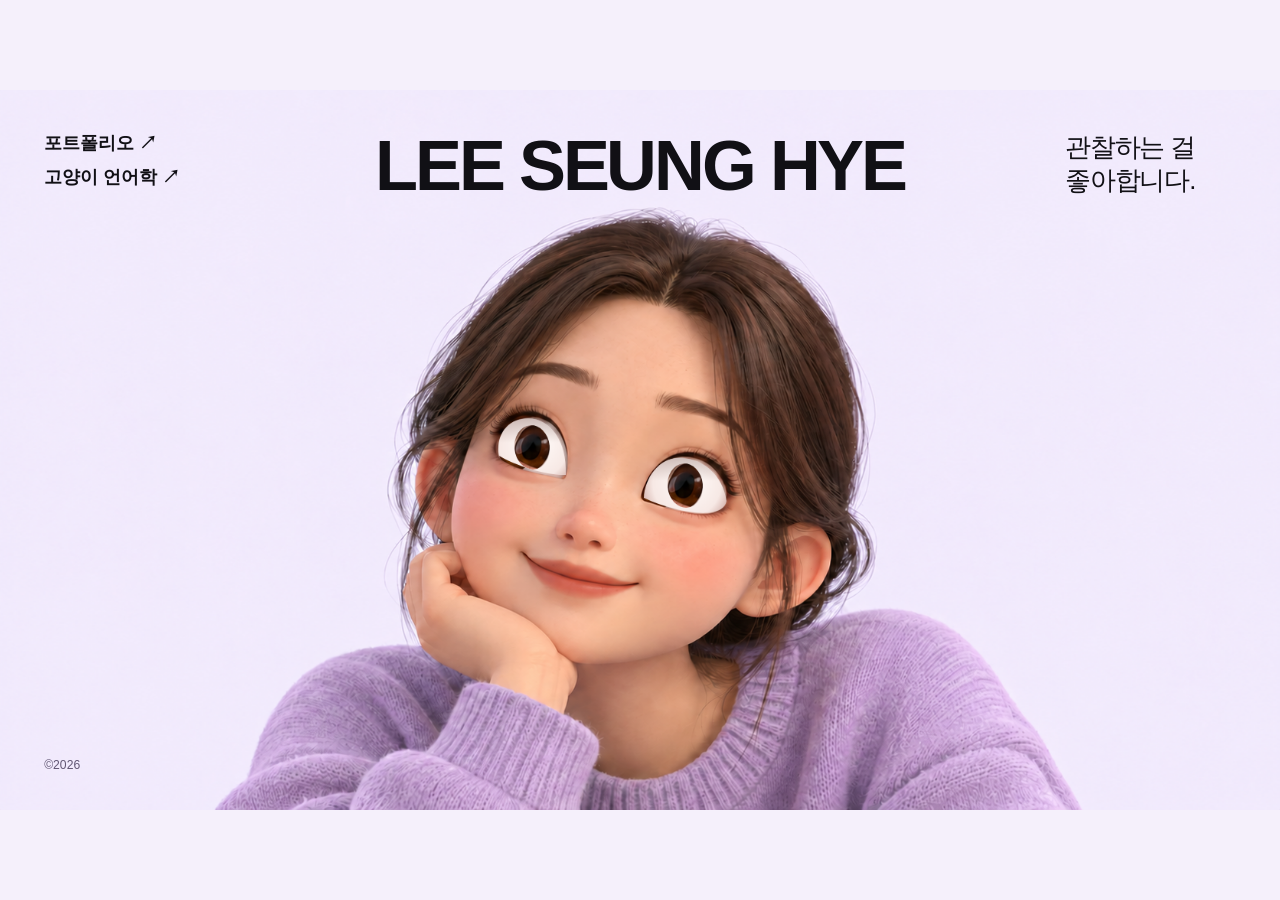
<file: index.html>
<!doctype html>
<html lang="ko">
<head>
<meta charset="utf-8"><meta name="viewport" content="width=device-width,initial-scale=1">
<title>LEE SEUNG HYE</title>
<meta name="description" content="관찰하는 걸 좋아합니다. 프로덕트 디자이너 이승혜의 포트폴리오.">
<link rel="stylesheet" href="intro.css">
</head>
<body>
<main class="cover" aria-labelledby="name">
  <!-- Editable cover copy: change these HTML text nodes. -->
  <h1 id="name" class="intro-name" tabindex="0">LEE SEUNG HYE</h1>
  <p class="intro-copy">관찰하는 걸<br>좋아합니다.</p>
  <canvas id="portrait" role="img" aria-label="마우스를 호기심 있게 바라보는 동그란 얼굴의 여성 캐릭터"></canvas>
  <nav aria-label="사이트 선택"><a href="portfolio.html">포트폴리오 ↗</a><a href="https://confident-stories-616328.framer.app/">고양이 언어학 ↗</a></nav>
  <small class="intro-copyright">©2026</small>
  <noscript><img class="fallback" src="assets/intro-cover.png" alt="여성 캐릭터"></noscript>
</main>
<script src="intro.js"></script>
</body>
</html>
</file>
<file: intro.css>
*{box-sizing:border-box}html,body{margin:0;min-height:100%;background:#f5f0fb;color:#111015;font-family:Arial,'Noto Sans KR',sans-serif}.cover{--fw:min(100vw,177.68svh);--fh:calc(var(--fw)*.5628);--top:calc((100svh - var(--fh))/2);--left:calc((100vw - var(--fw))/2);position:relative;width:100%;height:100svh;overflow:hidden;display:grid;place-items:center}canvas,.fallback{display:block;width:100%;height:100%;object-fit:contain}.intro-name{position:absolute;z-index:1;top:calc(var(--top) + var(--fh)*.057);left:50%;transform:translateX(-50%);margin:0;white-space:nowrap;font-family:'Arial Black',Arial,sans-serif;font-weight:900;font-size:calc(var(--fw)*.055);line-height:1;letter-spacing:-.045em}.intro-copy{position:absolute;z-index:1;top:calc(var(--top) + var(--fh)*.057);left:calc(var(--left) + var(--fw)*.832);margin:0;font-size:calc(var(--fw)*.02);font-weight:500;line-height:1.28;letter-spacing:-.045em}nav{position:absolute;z-index:1;left:calc(var(--left) + var(--fw)*.0345);top:calc(var(--top) + var(--fh)*.059);display:flex;flex-direction:column;gap:calc(var(--fw)*.008)}nav a{color:#111015;text-decoration:none;font-size:calc(var(--fw)*.014);font-weight:600;line-height:1.3}nav a:hover{text-decoration:underline;text-underline-offset:5px}.intro-copyright{position:absolute;left:calc(var(--left) + var(--fw)*.0345);top:calc(var(--top) + var(--fh)*.927);font-size:calc(var(--fw)*.0095);color:#625774}.bouncy-char{display:inline-block;transform-origin:bottom center;will-change:transform}.bouncy-char.is-bouncing{animation:elasticJellyBounce 1.1s cubic-bezier(.25,1,.5,1) both}@keyframes elasticJellyBounce{0%{transform:translateY(0) scale(1,1)}25%{transform:translateY(-10px) scale(.85,1.28)}50%{transform:translateY(4px) scale(1.2,.82)}75%{transform:translateY(-2px) scale(.96,1.05)}90%{transform:translateY(1px) scale(1.02,.98)}100%{transform:translateY(0) scale(1,1)}}
@media(hover:hover) and (pointer:fine){.cover,.cover *{cursor:url('assets/large-cursor.svg') 7 4,auto}}
@media(max-width:700px){.cover{height:auto;min-height:100svh;display:flex;flex-direction:column;align-items:stretch;padding:30px 24px 0}.intro-name{position:static;transform:none;order:0;font-size:clamp(27px,7.5vw,48px);line-height:1.1;align-self:flex-start}.intro-copy{position:static;order:1;font-size:25px;margin-top:20px;line-height:1.3}nav{position:static;order:2;gap:0;margin:20px 0 4px}nav a{font-size:16px;min-height:44px;display:flex;align-items:center;width:max-content}canvas{order:3;width:calc(100% + 48px);margin-left:-24px;height:auto;aspect-ratio:1;object-fit:cover}.intro-copyright{position:static;order:4;padding:18px 0;font-size:12px}}
</file>
